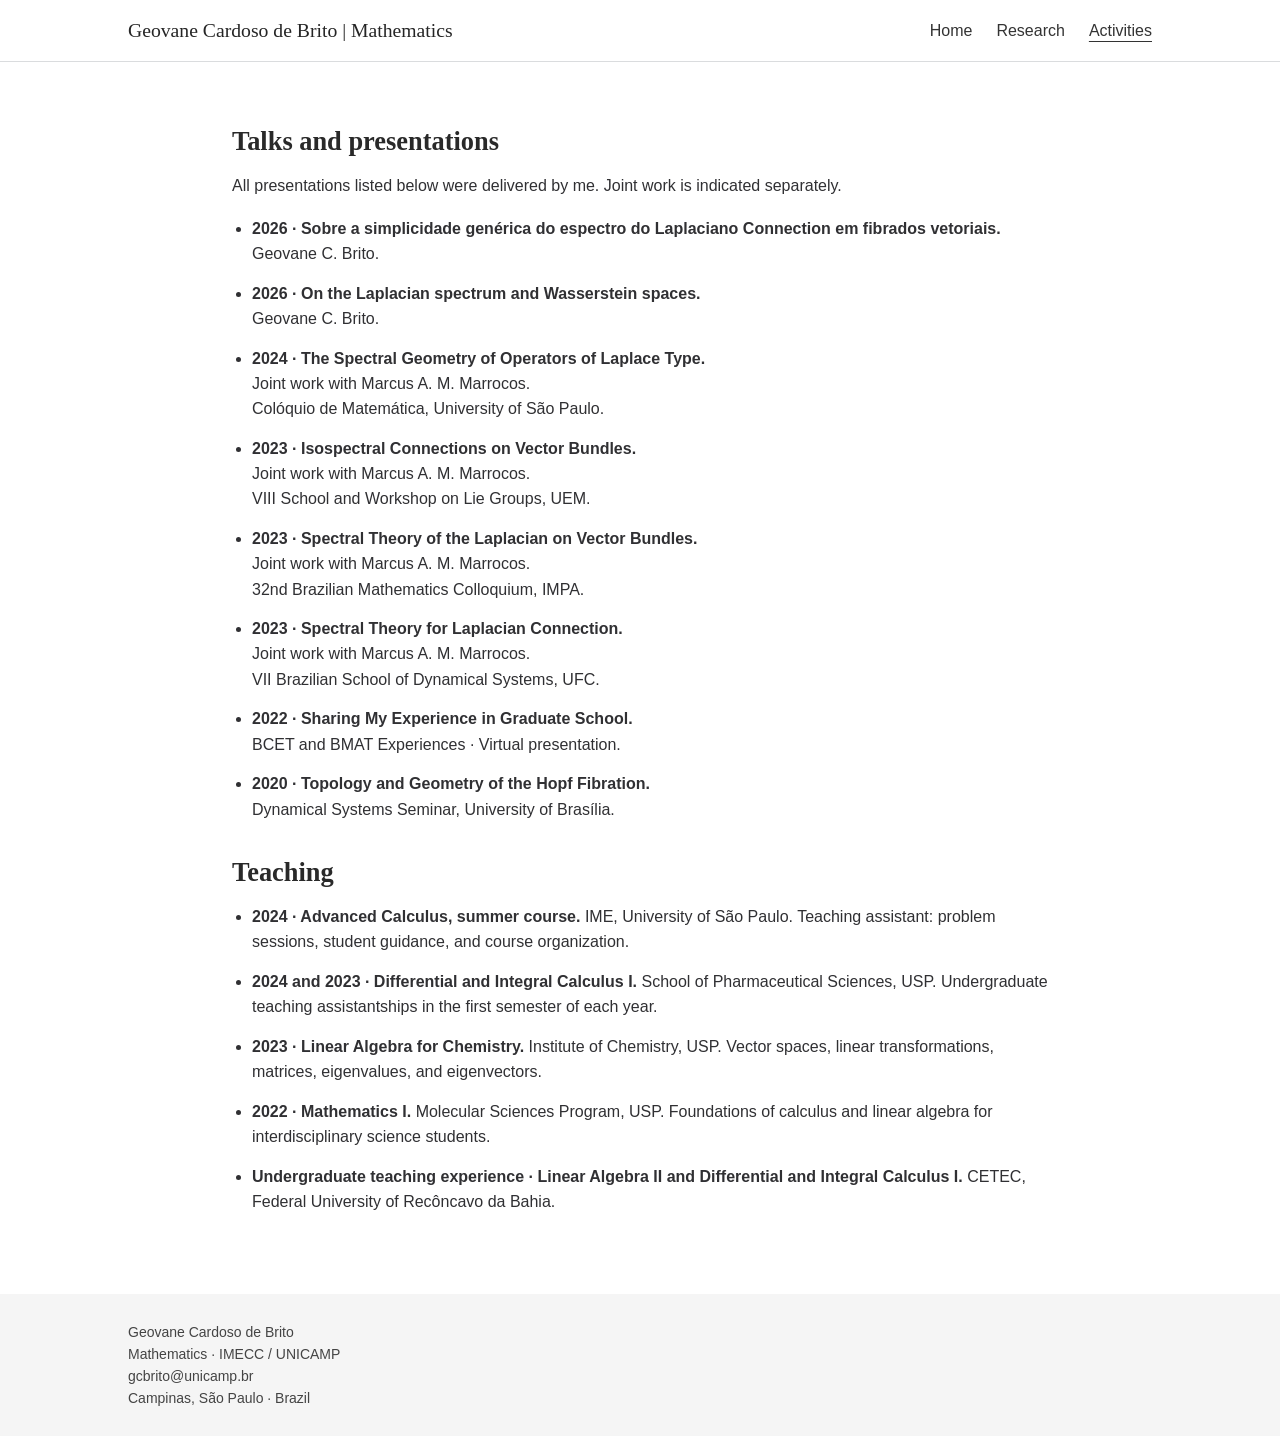
<file: activities.html>
<!doctype html>
<html lang="en">
<head>
  <meta charset="utf-8">
  <meta name="viewport" content="width=device-width, initial-scale=1">
  <title>Geovane Cardoso de Brito | Mathematics - Activities</title>
  <link rel="stylesheet" href="site.css">
</head>
<body>
<header><div class="bar">
  <a class="brand" href="index.html">Geovane Cardoso de Brito | Mathematics</a>
  <nav aria-label="Main navigation"><a href="index.html">Home</a>
<a href="research.html">Research</a>
<a aria-current="page" href="activities.html">Activities</a></nav>
</div></header>
<main>
<h2 id="h.i3tbkvn5uk96"><strong>Talks and presentations</strong></h2>
<p>All presentations listed below were delivered by me. Joint work is indicated separately.</p>
<ul>
<li><strong>2026 · Sobre a simplicidade genérica do espectro do Laplaciano Connection em fibrados vetoriais.</strong><br>Geovane C. Brito.</li>
<li><strong>2026 · On the Laplacian spectrum and Wasserstein spaces.</strong><br>Geovane C. Brito.</li>
<li><strong>2024 · The Spectral Geometry of Operators of Laplace Type.</strong><br>Joint work with Marcus A. M. Marrocos.<br> Colóquio de Matemática, University of São Paulo.</li>
<li><strong>2023 · Isospectral Connections on Vector Bundles.</strong><br>Joint work with Marcus A. M. Marrocos.<br> VIII School and Workshop on Lie Groups, UEM.</li>
<li><strong>2023 · Spectral Theory of the Laplacian on Vector Bundles.</strong><br>Joint work with Marcus A. M. Marrocos.<br> 32nd Brazilian Mathematics Colloquium, IMPA.</li>
<li><strong>2023 · Spectral Theory for Laplacian Connection.</strong><br>Joint work with Marcus A. M. Marrocos.<br> VII Brazilian School of Dynamical Systems, UFC.</li>
<li><strong>2022 · Sharing My Experience in Graduate School.</strong><br>BCET and BMAT Experiences · Virtual presentation.</li>
<li><strong>2020 · Topology and Geometry of the Hopf Fibration.</strong><br>Dynamical Systems Seminar, University of Brasília.</li>
</ul>
<h2 id="h.z4u1jgiid44d"><strong>Teaching</strong></h2>
<ul>
<li><strong>2024 · Advanced Calculus, summer course.</strong> IME, University of São Paulo. Teaching assistant: problem sessions, student guidance, and course organization.</li>
<li><strong>2024 and 2023 · Differential and Integral Calculus I.</strong> School of Pharmaceutical Sciences, USP. Undergraduate teaching assistantships in the first semester of each year.</li>
<li><strong>2023 · Linear Algebra for Chemistry.</strong> Institute of Chemistry, USP. Vector spaces, linear transformations, matrices, eigenvalues, and eigenvectors.</li>
<li><strong>2022 · Mathematics I.</strong> Molecular Sciences Program, USP. Foundations of calculus and linear algebra for interdisciplinary science students.</li>
<li><strong>Undergraduate teaching experience · Linear Algebra II and Differential and Integral Calculus I.</strong> CETEC, Federal University of Recôncavo da Bahia.</li>
</ul>
<ul>

</ul>
</main>
<footer><div><p>Geovane Cardoso de Brito</p>
<p>Mathematics · IMECC / UNICAMP</p>
<p>gcbrito@unicamp.br<br>Campinas, São Paulo · Brazil</p></div></footer>
</body>
</html>
</file>
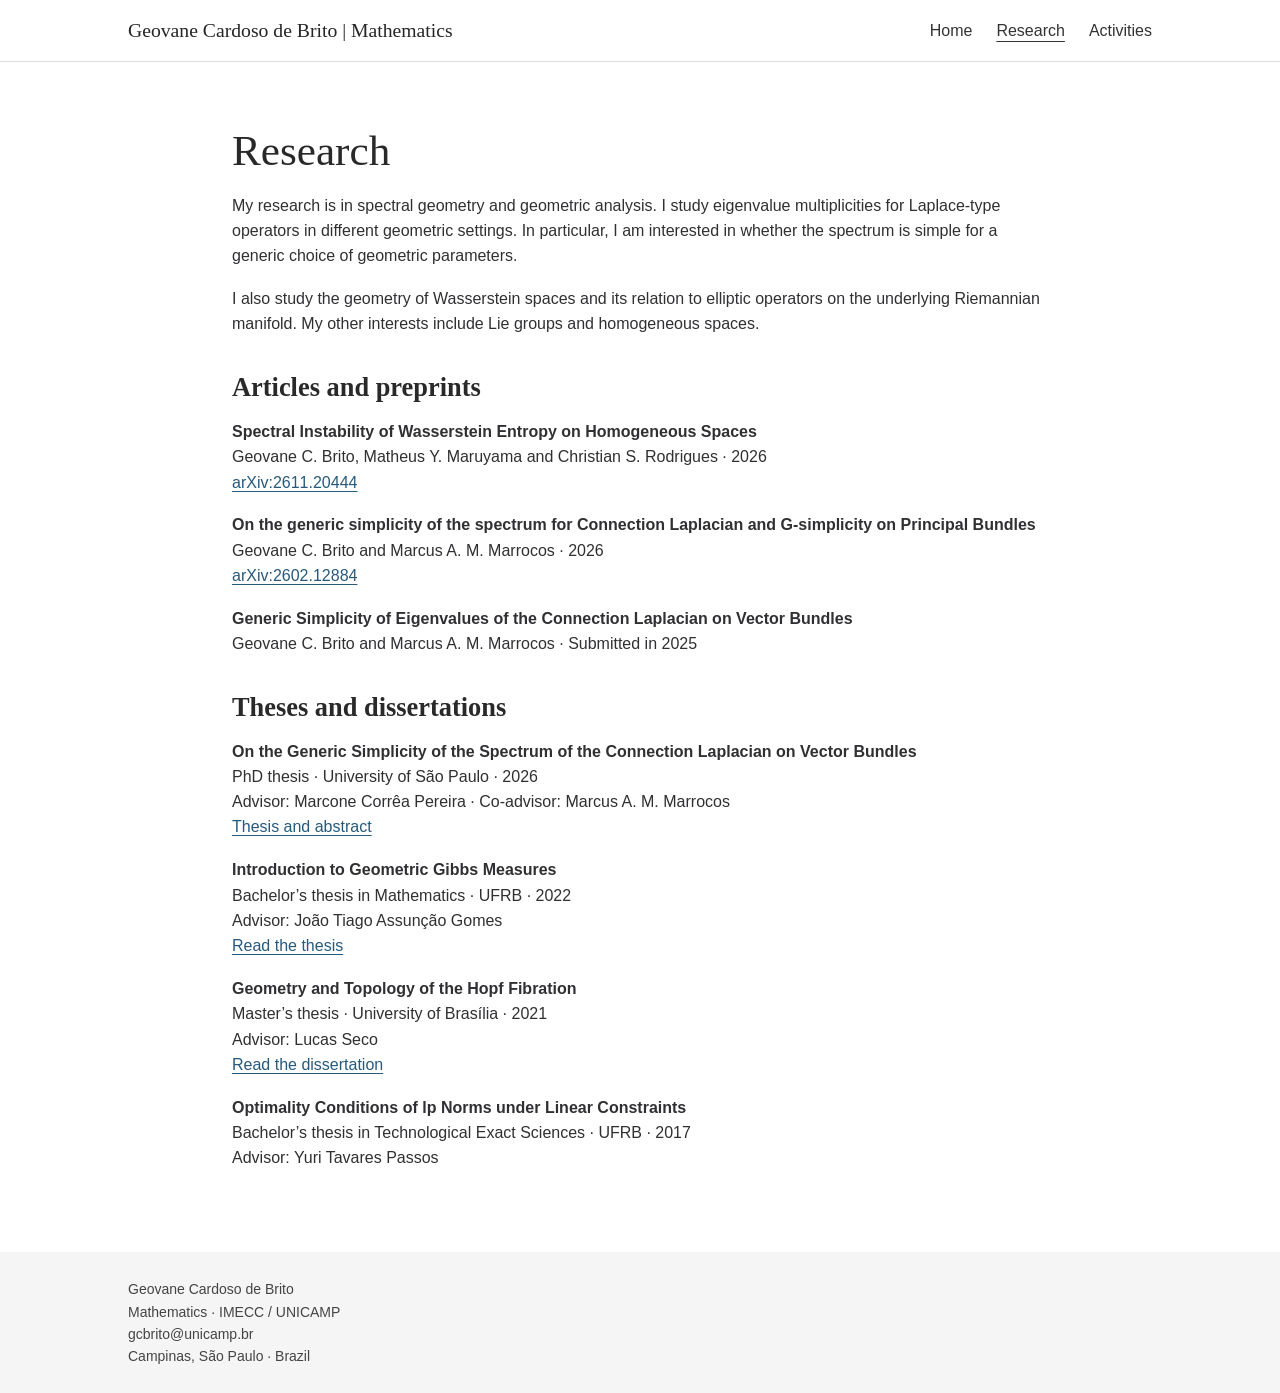
<file: research.html>
<!doctype html>
<html lang="en">
<head>
  <meta charset="utf-8">
  <meta name="viewport" content="width=device-width, initial-scale=1">
  <title>Geovane Cardoso de Brito | Mathematics - Research</title>
  <link rel="stylesheet" href="site.css">
</head>
<body>
<header><div class="bar">
  <a class="brand" href="index.html">Geovane Cardoso de Brito | Mathematics</a>
  <nav aria-label="Main navigation"><a href="index.html">Home</a>
<a aria-current="page" href="research.html">Research</a>
<a href="activities.html">Activities</a></nav>
</div></header>
<main>
<h1 id="h.9x2wmyx9tnpg"><strong>Research</strong></h1>
<p>My research is in spectral geometry and geometric analysis. I study eigenvalue multiplicities for Laplace-type operators in different geometric settings. In particular, I am interested in whether the spectrum is simple for a generic choice of geometric parameters.</p>
<p>I also study the geometry of Wasserstein spaces and its relation to elliptic operators on the underlying Riemannian manifold. My other interests include Lie groups and homogeneous spaces.</p>
<h2 id="h.wo2dp7ce7eox"><strong>Articles and preprints</strong></h2>
<p><strong>Spectral Instability of Wasserstein Entropy on Homogeneous Spaces</strong><br>Geovane C. Brito, Matheus Y. Maruyama and Christian S. Rodrigues · 2026<br><a href="https://arxiv.org/abs/2611.20444">arXiv:2611.20444</a></p>
<p><strong>On the generic simplicity of the spectrum for Connection Laplacian and G-simplicity on Principal Bundles</strong><br>Geovane C. Brito and Marcus A. M. Marrocos · 2026<br><a href="https://arxiv.org/abs/2602.12884">arXiv:2602.12884</a></p>
<p><strong>Generic Simplicity of Eigenvalues of the Connection Laplacian on Vector Bundles</strong><br>Geovane C. Brito and Marcus A. M. Marrocos · Submitted in 2025</p>
<h2 id="h.z0sc3bfjxl5h"><strong>Theses and dissertations</strong></h2>
<p><strong>On the Generic Simplicity of the Spectrum of the Connection Laplacian on Vector Bundles</strong><br>PhD thesis · University of São Paulo · 2026<br>Advisor: Marcone Corrêa Pereira · Co-advisor: Marcus A. M. Marrocos<br><a href="https://teses.usp.br/teses/disponiveis/45/45132/tde-28062026-210926/es.html">Thesis and abstract</a></p>
<p><strong>Introduction to Geometric Gibbs Measures</strong><br>Bachelor’s thesis in Mathematics · UFRB · 2022<br>Advisor: João Tiago Assunção Gomes<br><a href="https://drive.google.com/file/d/199rTNQz34o1eawsJRty0CfWI0G-nM4kc/view?usp=drive_link">Read the thesis</a></p>
<p><strong>Geometry and Topology of the Hopf Fibration</strong><br>Master’s thesis · University of Brasília · 2021<br>Advisor: Lucas Seco<br><a href="https://mat.unb.br/images/smat/repositorio/2021_01_21/Geometria_e_Topologia_da_Fibracao_de_Hopf.pdf">Read the dissertation</a></p>
<p><strong>Optimality Conditions of l</strong><strong>p</strong><strong> Norms under Linear Constraints</strong><br>Bachelor’s thesis in Technological Exact Sciences · UFRB · 2017<br>Advisor: Yuri Tavares Passos</p>
</main>
<footer><div><p>Geovane Cardoso de Brito</p>
<p>Mathematics · IMECC / UNICAMP</p>
<p>gcbrito@unicamp.br<br>Campinas, São Paulo · Brazil</p></div></footer>
</body>
</html>
</file>
<file: site.css>
* { box-sizing: border-box; }
body { margin: 0; color: #303033; background: #fff; font: 1rem/1.58 Roboto, Arial, sans-serif; }
a { color: #27597b; text-underline-offset: .18em; }
a:focus-visible { outline: 2px solid #215fa1; outline-offset: 4px; }
header { border-bottom: 1px solid #dadcde; }
.bar, main, footer > div { width: min(100% - 3rem, 64rem); margin-inline: auto; }
.bar { display: flex; align-items: center; justify-content: space-between; gap: 1rem 2rem; padding-block: 1.1rem; flex-wrap: wrap; }
.brand { font: 1.23rem/1.3 Georgia, serif; color: #252525; text-decoration: none; }
nav { display: flex; gap: 1.5rem; }
nav a { color: #333; text-decoration: none; }
nav a:hover, nav [aria-current] { text-decoration: underline; text-underline-offset: .32em; }
main { padding-block: clamp(2rem, 5vw, 4rem); }
main > :not(.profile) { max-width: 51rem; margin-inline: auto; }
h1, h2 { font-family: Lora, Georgia, serif; color: #292929; font-weight: 500; line-height: 1.18; }
h1 { font-size: clamp(2rem, 4vw, 2.7rem); margin: 0 0 1rem; }
h1 strong { font-weight: inherit; }
h2 { margin-block: 2.2rem 1rem; font-size: 1.65rem; }
main > :first-child { margin-top: 0; }
p { margin: 0 0 1.1em; }
ul { padding-left: 1.25rem; }
li { margin-bottom: .9rem; }
.profile { display: grid; grid-template-columns: minmax(14rem, .8fr) minmax(0, 1.6fr); gap: clamp(2rem, 6vw, 5rem); }
aside { font-size: .89rem; }
aside img { display: block; width: 100%; height: auto; margin-bottom: 1.3rem; }
footer { background: #f5f5f5; color: #444; font-size: .875rem; }
footer > div { padding-block: 1.65rem; }
footer p { margin: 0; }
@media (max-width: 680px) {
 .profile { display: flex; flex-direction: column; }
 .profile article { order: -1; }
 aside img { max-width: 20rem; }
 .bar, main, footer > div { width: min(100% - 2.25rem, 64rem); }
}
</file>
